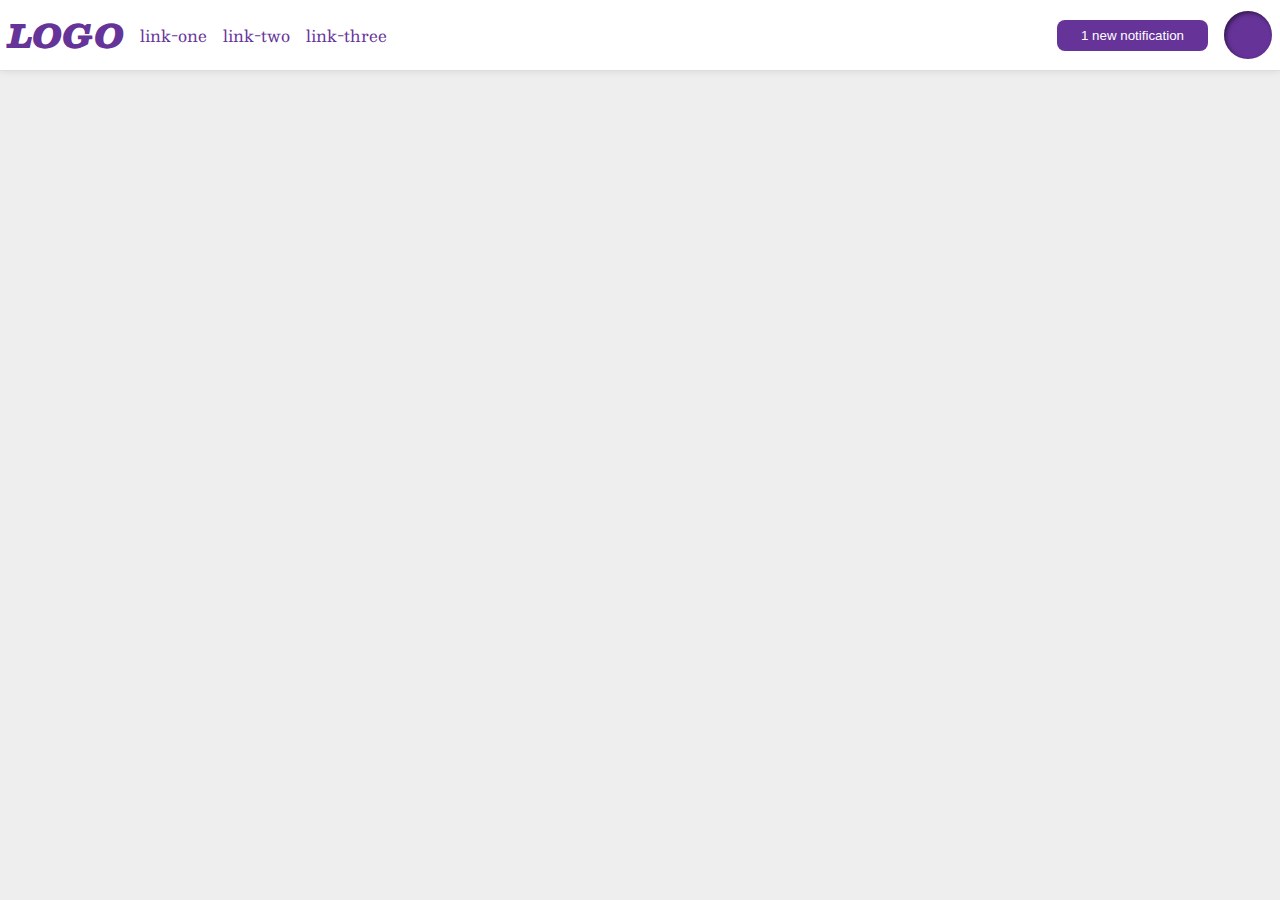
<file: flex/03-flex-header-2/index.html>
<!DOCTYPE html>
<html lang="en">
  <head>
    <meta charset="UTF-8">
    <meta http-equiv="X-UA-Compatible" content="IE=edge">
    <meta name="viewport" content="width=device-width, initial-scale=1.0">
    <title>Flex Header 2</title>
    <link rel="stylesheet" href="style.css">
  </head>
  <body>
    <div class="header">
      <div class="left-links">
        <div class="logo">
          LOGO
        </div>
        <ul class="links">
          <li><a href="google.com">link-one</a></li>
          <li><a href="google.com">link-two</a></li>
          <li><a href="google.com">link-three</a></li>
        </ul>
      </div>
      <div class="right">
        <button class="notifications">
          1 new notification
        </button>
        <div class="profile-image"></div>
      </div>
    </div>
  </body>
</html>
</file>
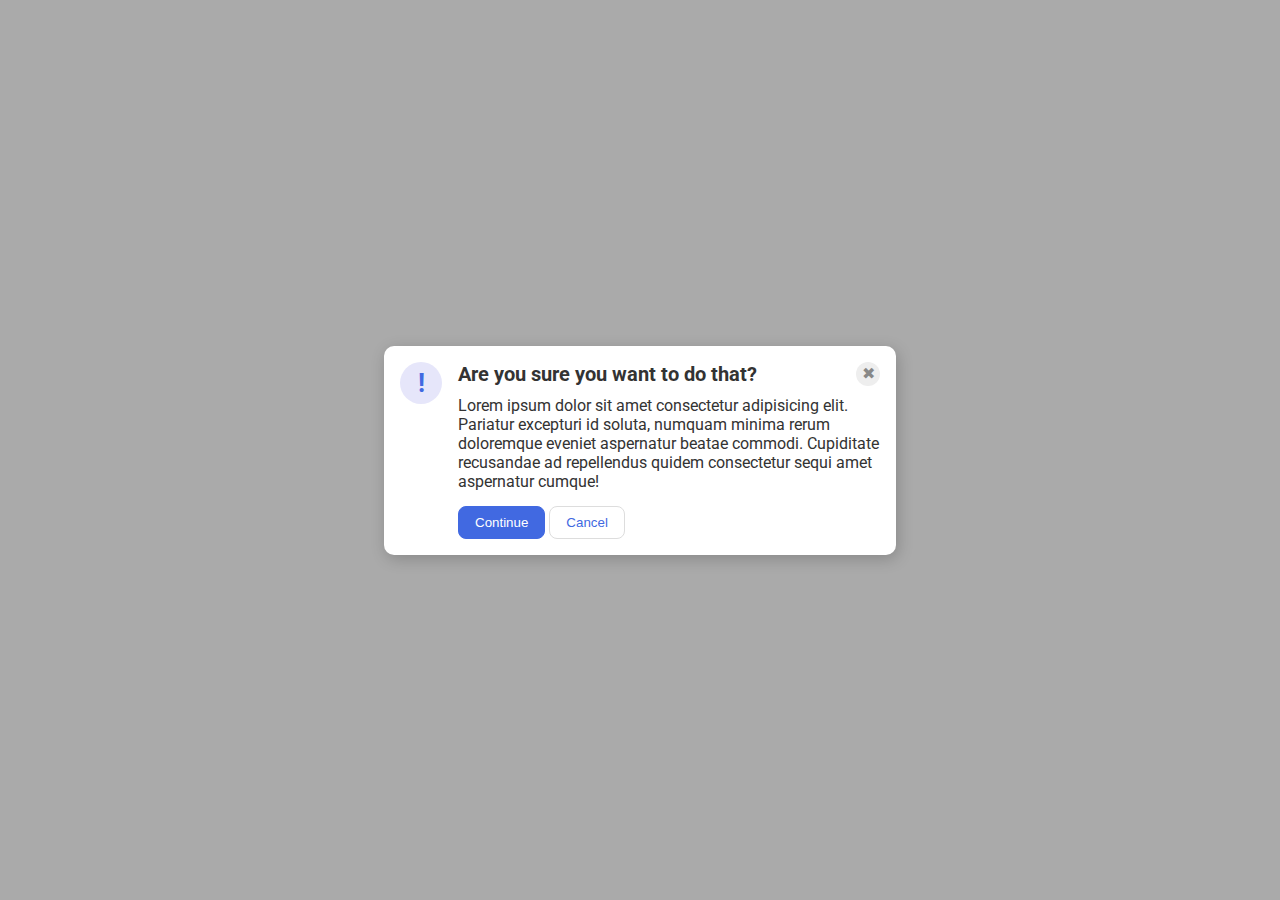
<file: flex/05-flex-modal/index.html>
<!DOCTYPE html>
<html lang="en">
  <head>
    <meta charset="UTF-8">
    <meta http-equiv="X-UA-Compatible" content="IE=edge">
    <meta name="viewport" content="width=device-width, initial-scale=1.0">
    <link rel="stylesheet" href="style.css">
    <title>Modal</title>
  </head>
  <body>
    <div class="modal">
      <div class="icon">!</div>
      <div class="container">
        <div class="header">Are you sure you want to do that?
          <div class="close-button">✖</div>
        </div>
        <div class="text">Lorem ipsum dolor sit amet consectetur adipisicing elit. Pariatur excepturi id soluta, numquam minima rerum doloremque eveniet aspernatur beatae commodi. Cupiditate recusandae ad repellendus quidem consectetur sequi amet aspernatur cumque!</div>
        <button class="continue">Continue</button>
        <button class="cancel">Cancel</button>
      </div>
    </div>
  </body>
</html>
</file>
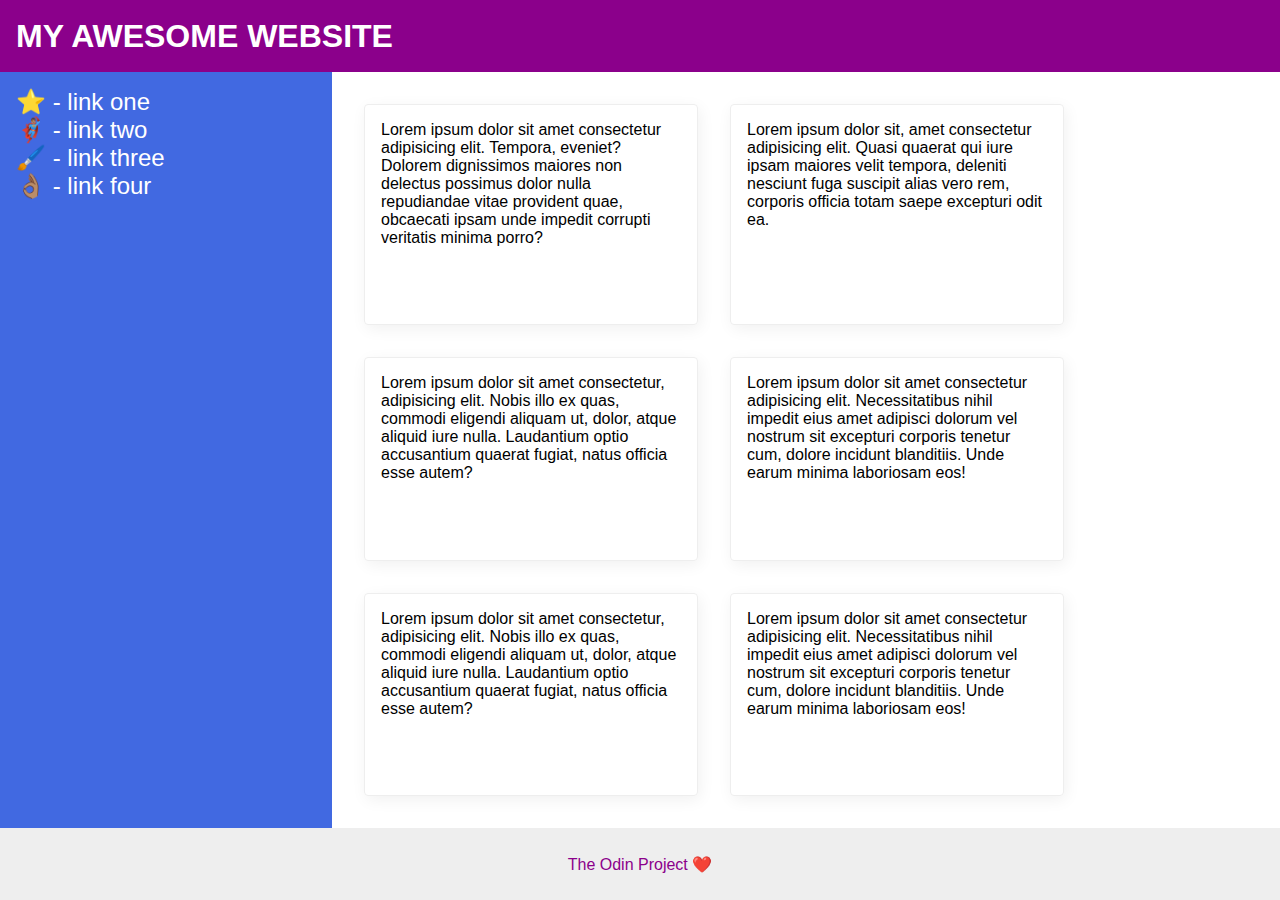
<file: flex/07-flex-layout-2/index.html>
<!DOCTYPE html>
<html lang="en">
  <head>
    <meta charset="UTF-8">
    <meta http-equiv="X-UA-Compatible" content="IE=edge">
    <meta name="viewport" content="width=device-width, initial-scale=1.0">
    <title>The Holy Grail</title>
    <link rel="stylesheet" href="style.css">
  </head>
  <body>
    <div class="header">
      MY AWESOME WEBSITE
    </div>
    
    <div class="sidebar-card-container">

      <div class="sidebar">
        <ul>
          <li><a href="#">⭐ - link one</a></li>
          <li><a href="#">🦸🏽‍♂️ - link two</a></li>
          <li><a href="#">🖌️ - link three</a></li>
          <li><a href="#">👌🏽 - link four</a></li>
        </ul>
      </div>

      <div class="card-container">
        <div class="card">Lorem ipsum dolor sit amet consectetur adipisicing elit. Tempora, eveniet? Dolorem dignissimos maiores non delectus possimus dolor nulla repudiandae vitae provident quae, obcaecati ipsam unde impedit corrupti veritatis minima porro?</div>
        <div class="card">Lorem ipsum dolor sit, amet consectetur adipisicing elit. Quasi quaerat qui iure ipsam maiores velit tempora, deleniti nesciunt fuga suscipit alias vero rem, corporis officia totam saepe excepturi odit ea.</div>
        <div class="card">Lorem ipsum dolor sit amet consectetur, adipisicing elit. Nobis illo ex quas, commodi eligendi aliquam ut, dolor, atque aliquid iure nulla. Laudantium optio accusantium quaerat fugiat, natus officia esse autem?</div>
        <div class="card">Lorem ipsum dolor sit amet consectetur adipisicing elit. Necessitatibus nihil impedit eius amet adipisci dolorum vel nostrum sit excepturi corporis tenetur cum, dolore incidunt blanditiis. Unde earum minima laboriosam eos!</div>
        <div class="card">Lorem ipsum dolor sit amet consectetur, adipisicing elit. Nobis illo ex quas, commodi eligendi aliquam ut, dolor, atque aliquid iure nulla. Laudantium optio accusantium quaerat fugiat, natus officia esse autem?</div>
        <div class="card">Lorem ipsum dolor sit amet consectetur adipisicing elit. Necessitatibus nihil impedit eius amet adipisci dolorum vel nostrum sit excepturi corporis tenetur cum, dolore incidunt blanditiis. Unde earum minima laboriosam eos!</div>
      </div>  

    </div>  

    <div class="footer">
      The Odin Project ❤️
    </div>
  </body>
</html>
</file>
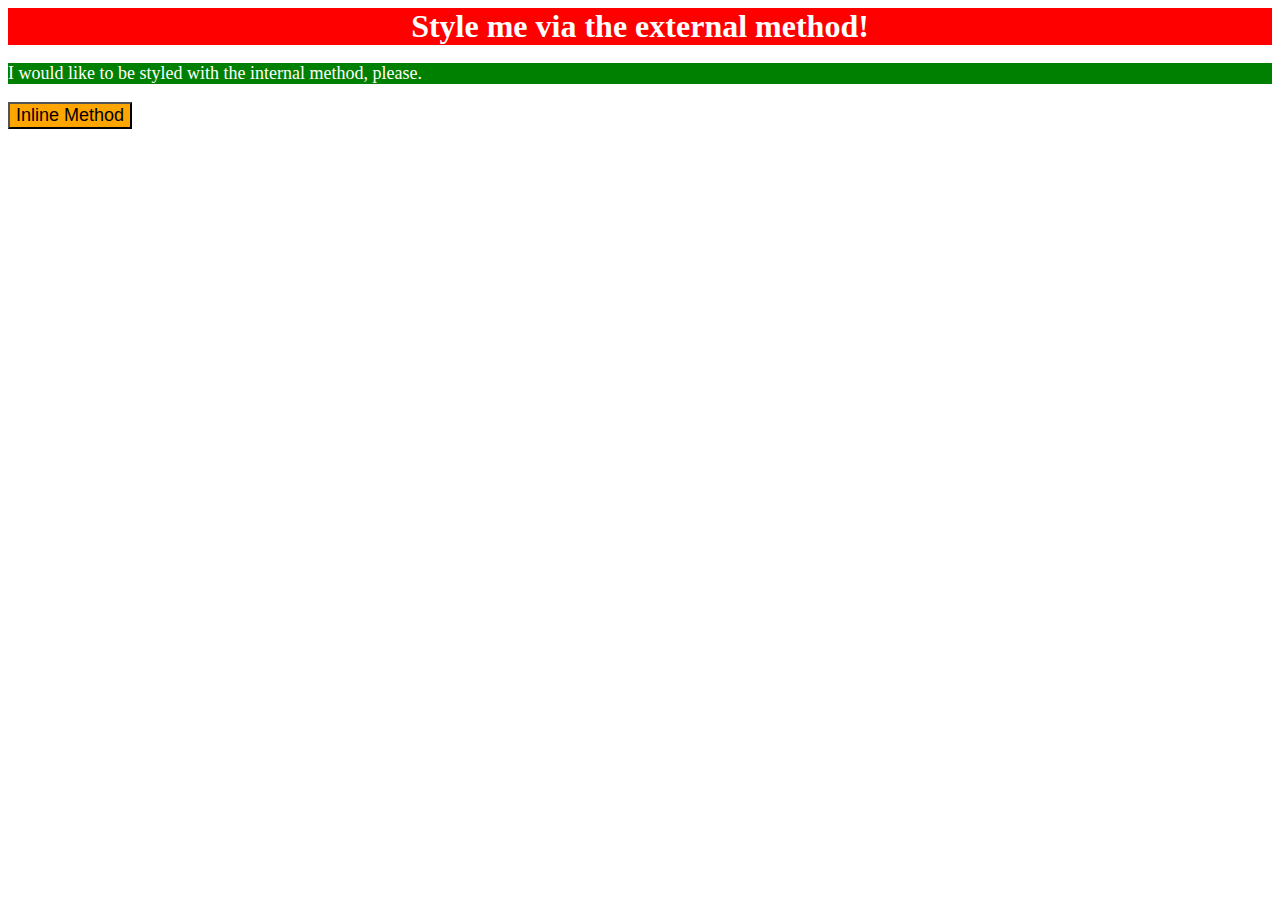
<file: foundations/01-css-methods/index.html>
<!DOCTYPE html>
<html lang="en">
  <head>
    <meta charset="UTF-8">
    <meta http-equiv="X-UA-Compatible" content="IE=edge">
    <meta name="viewport" content="width=device-width, initial-scale=1.0">
    <title>Methods for Adding CSS</title>
    <link rel="stylesheet" href="styles.css">
    <style>
      p {
        color: white;
        background-color: green;
        font-size: 18px;
      }
    </style>
  </head>
  <body>
    <div>Style me via the external method!</div>
    <p>I would like to be styled with the internal method, please.</p>
    <button style="background-color: orange;font-size: 18px;">Inline Method</button>
  </body>
</html>
</file>
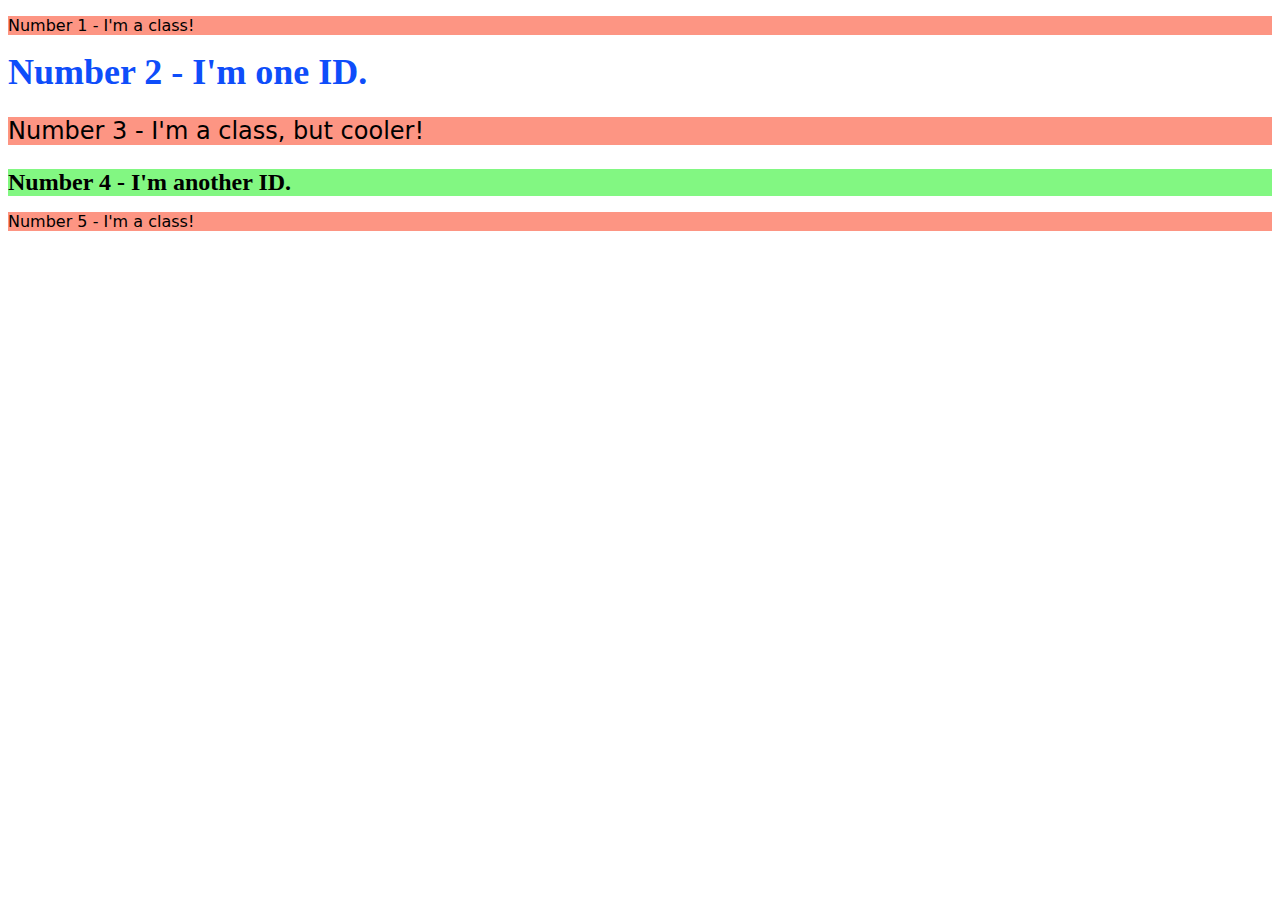
<file: foundations/02-class-id-selectors/index.html>
<!DOCTYPE html>
<html lang="en">
  <head>
    <meta charset="UTF-8">
    <meta http-equiv="X-UA-Compatible" content="IE=edge">
    <meta name="viewport" content="width=device-width, initial-scale=1.0">
    <title>Class and ID Selectors</title>
    <link rel="stylesheet" href="style.css">
  </head>
  <body>
    <p class="odd-numbers">Number 1 - I'm a class!</p>
    <div id="number-2">Number 2 - I'm one ID.</div>
    <p class="odd-numbers cooler">Number 3 - I'm a class, but cooler!</p>
    <div id="number-4">Number 4 - I'm another ID.</div>
    <p class="odd-numbers">Number 5 - I'm a class!</p>
  </body>
</html>
</file>
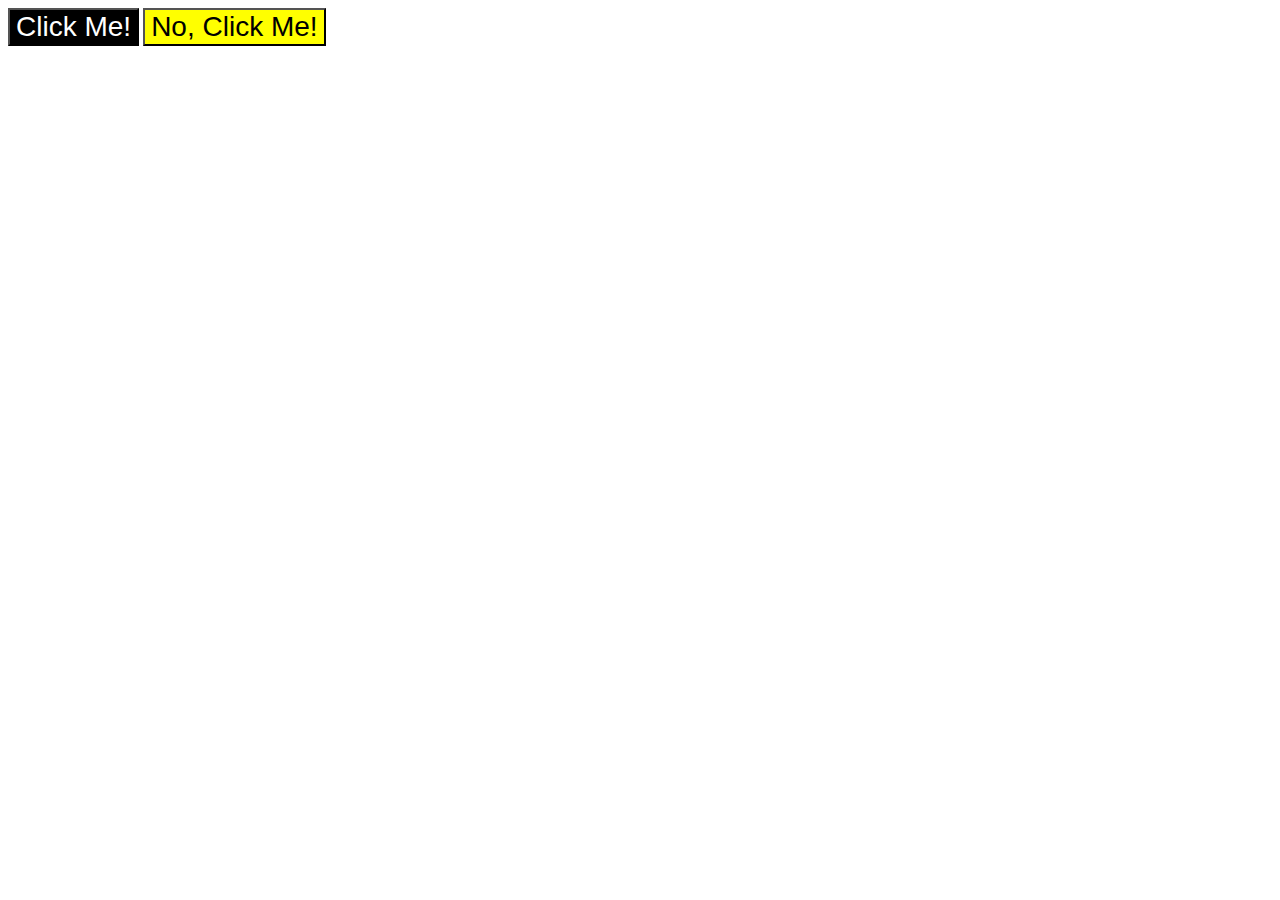
<file: foundations/03-grouping-selectors/index.html>
<!DOCTYPE html>
<html lang="en">
  <head>
    <meta charset="UTF-8">
    <meta http-equiv="X-UA-Compatible" content="IE=edge">
    <meta name="viewport" content="width=device-width, initial-scale=1.0">
    <title>Grouping Selectors</title>
    <link rel="stylesheet" href="style.css">
  </head>
  <body>
    <button class="black-button">Click Me!</button>
    <button class="yellow-button">No, Click Me!</button>
  </body>
</html>
</file>
<file: flex/03-flex-header-2/style.css>
/* this is some magical font-importing.  
you'll learn about it later. */
@import url('https://fonts.googleapis.com/css2?family=Besley:ital,wght@0,400;1,900&display=swap');

body {
  margin: 0;
  background: #eee;
  font-family: Besley, serif;
}

.header {
  background: white;
  border-bottom: 1px solid #ddd;
  box-shadow: 0 0 8px rgba(0,0,0,.1);
  display: flex;
  justify-content: space-between;
  padding: 8px;
}

.left-links, .right {
  display: flex;
  align-items: center;
  gap: 16px;
}

.profile-image {
  background: rebeccapurple;
  box-shadow: inset 2px 2px 4px rgba(0,0,0,.5);
  border-radius: 50%;
  width: 48px;
  height: 48px;
}

.logo {
  color: rebeccapurple;
  font-size: 32px;
  font-weight: 900;
  font-style: italic;
}

button {
  border: none;
  border-radius: 8px;
  background: rebeccapurple;
  color: white;
  padding: 8px 24px;
}

a {
  /* this removes the line under our links */
  text-decoration: none;
  color: rebeccapurple;
}

ul {
  list-style-type: none;
  display: flex;
  margin: 0;
  padding: 0;
  gap: 16px;
}
</file>
<file: flex/05-flex-modal/style.css>
@import url('https://fonts.googleapis.com/css2?family=Roboto:wght@400;700&display=swap');

html, body {
  height: 100%;
}

body {
  font-family: Roboto, sans-serif;
  margin: 0;
  background: #aaa;
  color: #333;
  /* I'll give you this one for free lol */
  display: flex;
  align-items: center;
  justify-content: center;
}

.modal {
  background: white;
  width: 480px;
  border-radius: 10px;
  box-shadow: 2px 4px 16px rgba(0,0,0,.2);
  display: flex;
  padding: 16px;
  gap: 16px;
}

.header {
  display: flex;
  font-size: 20px;
  margin-bottom: 10px;
  font-weight: bold;
  justify-content: space-between;
  align-items: center;
}

.text {
  margin-bottom: 15px;
}

.icon {
  color: royalblue;
  font-size: 26px;
  font-weight: 700;
  background: lavender;
  width: 42px;
  height: 42px;
  border-radius: 50%;
  display: flex;
  align-items: center;
  justify-content: center;
  flex: 0 0 auto;
}

.close-button {
  background: #eee;
  border-radius: 50%;
  color: #888;
  font-weight: 400;
  font-size: 16px;
  height: 24px;
  width: 24px;
  display: flex;
  align-items: center;
  justify-content: center;
}

button {
  padding: 8px 16px;
  border-radius: 8px;
}

button.continue {
  background: royalblue;
  border: 1px solid royalblue;
  color: white;
}

button.cancel {
  background: white;
  border: 1px solid #ddd;
  color: royalblue;
}
</file>
<file: flex/07-flex-layout-2/style.css>
body {
  font-family: -apple-system, BlinkMacSystemFont, 'Segoe UI', Roboto, Oxygen, Ubuntu, Cantarell, 'Open Sans', 'Helvetica Neue', sans-serif;
  margin: 0;
  min-height: 100vh;
  display: flex;
  flex-direction: column;
}

.header {
  height: 72px;
  background: darkmagenta;
  color: white;
  font-size: 32px;
  font-weight: 900;
  display: flex;
  align-items: center;
  padding-left: 16px;
}

.sidebar-card-container {
  display: flex;
  flex: 1;
}

.footer {
  height: 72px;
  background: #eee;
  color: darkmagenta;
  display: flex;
  align-items: center;
  justify-content: center;
}

.sidebar {
  width: 300px;
  font-size: 24px;
  background: royalblue;
  display: flex;
  flex: 0 0 auto;
  padding: 16px;
}

a {
  text-decoration: none;
  color: white;
}

ul {
  list-style: none;
  padding: 0;
  margin: 0;
}

.card-container {
  display: flex;
  padding: 32px;
  gap: 32px;
  flex-wrap: wrap;
}

.card {
  border: 1px solid #eee;
  box-shadow: 2px 4px 16px rgba(0,0,0,.06);
  border-radius: 4px;
  width: 300px;
  padding: 16px;
}
</file>
<file: foundations/01-css-methods/styles.css>
div {
    color: white;
    background-color: red;
    font-size: 32px;
    text-align: center;
    font-weight: bold;
}
</file>
<file: foundations/02-class-id-selectors/style.css>
.odd-numbers {
    background-color: rgb(253, 149, 131);
    font-family: "Verdana", "DejaVu Sans", sans-serif;
}

#number-2 {
    color: rgb(14, 77, 250);
    font-weight: bold;
    font-size: 36px;
}

.odd-numbers.cooler {
    font-size: 24px;
}

#number-4 {
    background-color: hsl(120, 88%, 74%);
    font-size: 24px;
    font-weight: bold;
}
</file>
<file: foundations/03-grouping-selectors/style.css>
.black-button,
.yellow-button {
    font-size: 28px;
    font-family: Helvetica, "Times New Roman", sans-serif;
}

.black-button {
    background-color: black;
    color: white;
}

.yellow-button {
    background-color: yellow;
}
</file>
